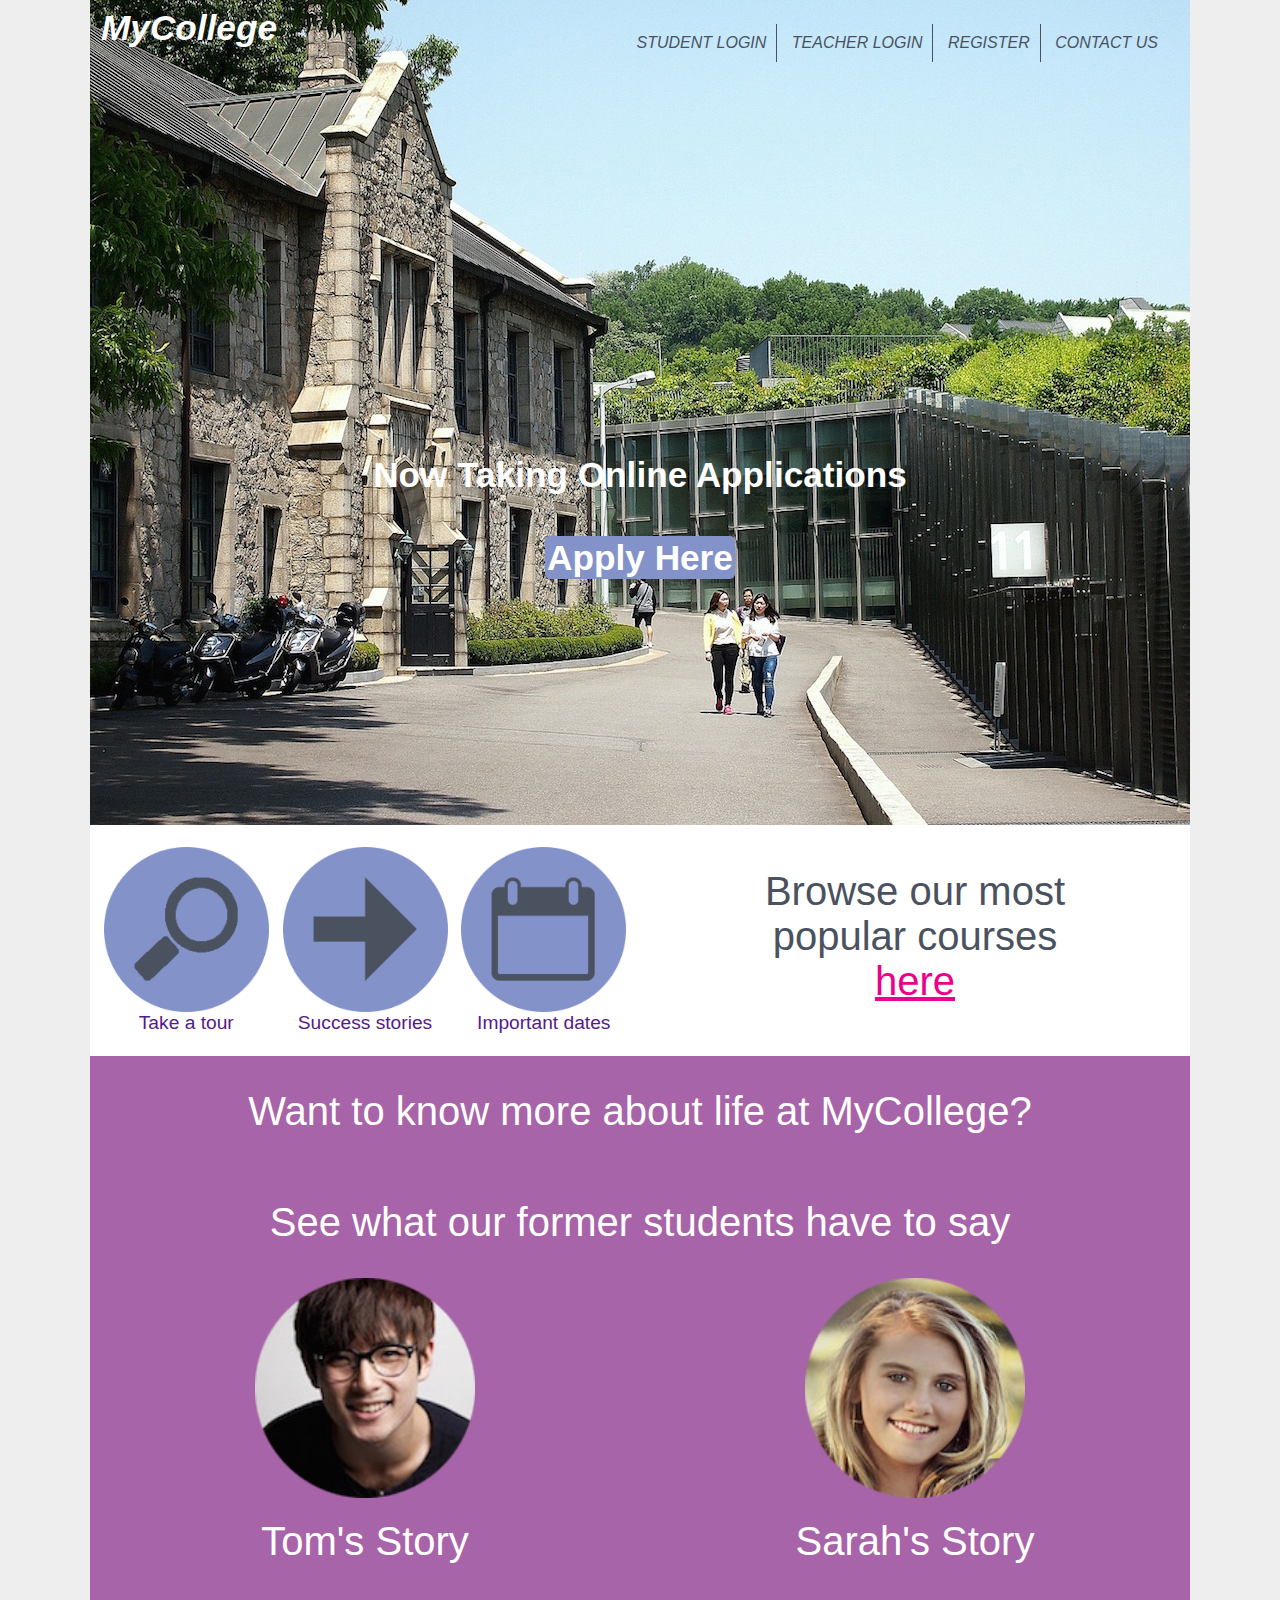
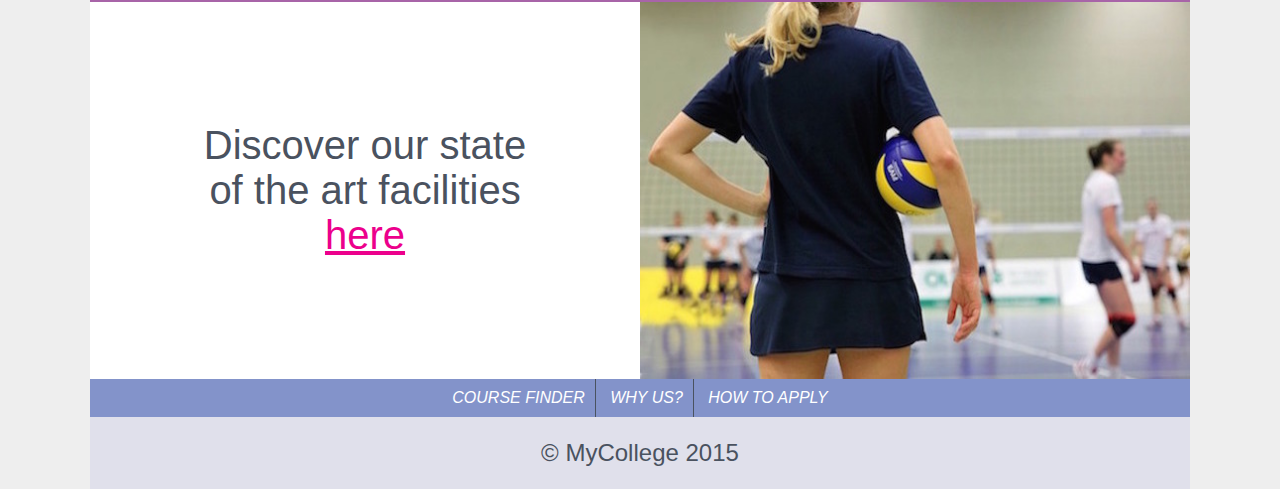
<file: MyCollege/index.html>
<!DOCTYPE html>
<html lang="en">
    <head>
       <title>MyCollege</title>
       <meta charset="utf-8">
       
       <meta name="viewport" content="width=device-width, initial-scale=1">
       
       <!-- Normalize CSS -->
       <link rel="stylesheet" type="text/css" href="css/normalize.css">
       
       <!-- Custom CSS -->
       <link rel="stylesheet" type="text/css" href="css/style.css">
       
       <!-- HTML5 Shiv -->
       <script src="js/html5shiv.js"></script>
       
       <!-- Picturefill -->
        <script src="js/picturefill.min.js" async></script>
        
    </head>
    
    <body>
       
       <header>
           <picture>
               <source media="(min-width: 1100px)"
                       srcset="images/university-1100.jpg">
                <source media="(min-width: 900px)"
                        srcset="images/university-900.jpg">
                <img src="images/university-600.jpg" alt="university image">
           </picture>
           
           <div id="logo"><p>MyCollege</p></div>
           
           <p>Now Taking Online Applications</p>
           
           <p id="apply-btn"><a href="">Apply Here</a></p>
           
           <nav>
               <ul>
                   <li><a href="">STUDENT LOGIN</a></li>
                   <li><a href="">TEACHER LOGIN</a></li>
                   <li><a href="">REGISTER</a></li>
                   <li><a href="">CONTACT US</a></li>
               </ul>
           </nav>
           
       </header>
       
       <main>
           <div class="row1-1">
               <div class="buttons"><a href=""><img src="images/magnifying.png">Take a tour</a></div>
               <div class="buttons"><a href=""><img src="images/arrow.png">Success stories</a></div>
               <div class="buttons"><a href=""><img src="images/calendar.png">Important dates</a></div>
           </div>
            <div class="row1-2">
                <p>Browse our most popular courses
                <span><a href="">here</a></span></p>   
           </div>
           
           <div class="row2">
               <p>Want to know more about life at MyCollege?</p>
               <p>See what our former students have to say</p>
               <div class="tom">
                   <img src="images/man.png">
                   <p>Tom's Story</p>
               </div>
               <div class="sarah">
                   <img src="images/woman.png">
                   <p>Sarah's Story</p>
               </div>  
           </div>
           
           <div class="row3">
               <div class="row3-1">
                   <p>Discover our state of the art facilities
                <span><a href="">here</a></span></p>
               </div>
               <div class="row3-2">
                   <img src="images/volleyball.jpg">
               </div>
           </div>
       </main>
       
       <footer>
           <nav>
               <ul>
                   <li><a href="">COURSE FINDER</a></li>
                   <li><a href="">WHY US?</a></li>
                   <li><a href="">HOW TO APPLY</a></li>
               </ul>
           </nav>
           <p>&copy; MyCollege 2015</p>
       </footer>
       
       
        
    </body>
    
</html>
</file>
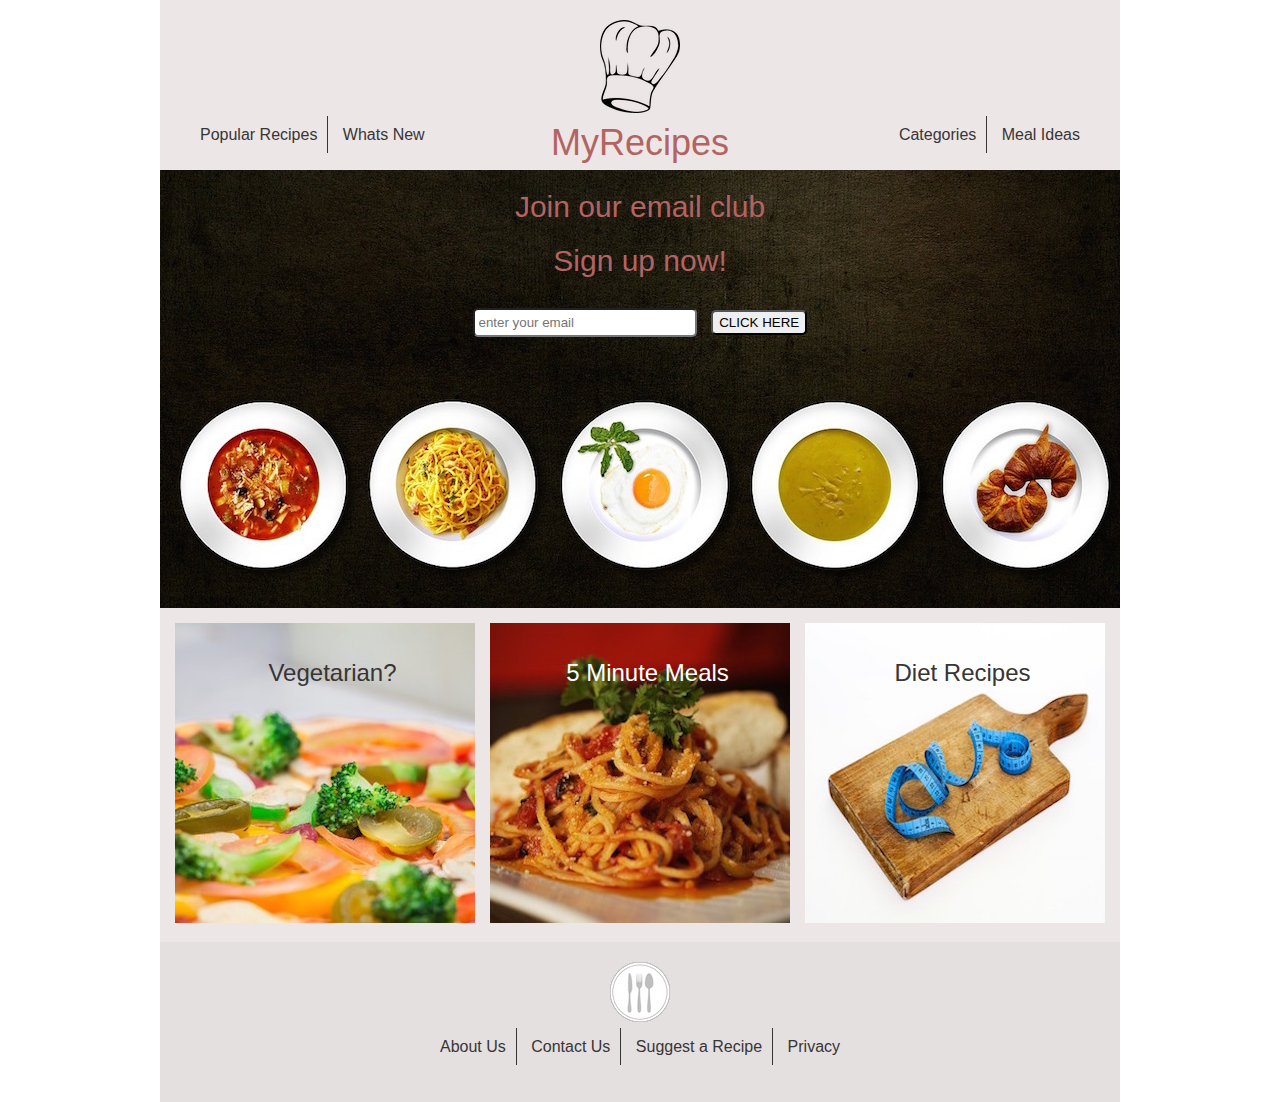
<file: MyRecipe/index.html>
<!DOCTYPE html>
<html lang="en">
   <head>
       <title>MyRecipe</title>
       <meta charset="utf-8">
       
       <!-- Stylesheet -->
       <link rel="stylesheet" type="text/css" href="style.css">
       
       <!-- HTML5 Shiv -->
       <script src="js/html5shiv.js"></script>
       
   </head>
   
   <body>
        <header>
           <div class="left">
              <ul>
                  <li><a href="">Popular Recipes</a></li>
                  <li><a href="">Whats New</a></li>
              </ul> 
           </div>
           
           <div class="right">
               <ul>
                  <li><a href="">Categories</a></li>
                  <li><a href="">Meal Ideas</a></li>
              </ul>
           </div>
            
            <div id="logo">
                <img src="images/chefs-hat.png"/>
                <p>MyRecipes</p>
            </div>
        </header> 
        
        <div id="main">
             <p>Join our email club</p>
            
            <p>Sign up now!</p>
            
            <form>
                <input id="email" type="email" name="email" placeholder=" enter your email">
                <input id="click" type="submit" value="CLICK HERE">
            </form>  
        </div>
        
        <div class="cf">
            <div class="box">
                <a href="">
                   <img src="images/pizza.jpg"/>
                    <p>Vegetarian?</p>
                </a>
            </div>
            <div class="box middle">
                <a href="">
                   <img src="images/pasta.jpg"/>
                    <p>5 Minute Meals</p>
                </a>
            </div>
            <div class="box">
                <a href="">
                   <img src="images/diet.jpg"/>
                    <p>Diet Recipes</p>
                </a>
            </div>
        </div>
       
       <footer>
           <img src="images/cutlery.png" />
           
           <nav>
               <ul>
                    <li><a href="">About Us</a></li>
                    <li><a href="">Contact Us</a></li>
                    <li><a href="">Suggest a Recipe</a></li>
                    <li><a href="">Privacy</a></li>
               </ul>
           </nav>
           
       </footer>
       
   </body>
   
    
    
</html>
</file>
<file: MyCollege/css/style.css>
/*----------
MOBILE FIRST
----------*/
html {
    background: #eee;
}

body {
    margin: 0 auto;
    width: 100%;
    background: white;
}

img {
    width: 100%;
    display: block;
}

p {
    color: #4a525f;
    margin: 0;
}

#logo p {
    display: block;
    position: absolute;
    top: 1%;
    color: white;
    font-size: 2.2em;
    font-style: italic;
    font-weight: bold;
    width: 100%;
    text-align: center;
}

/* TOP MENU */
ul {
    width: 100%;
    padding: 0;
    list-style: none!important;
}

li {
    text-align: center;
    padding: 5px;
    background: #4a525f;
    font-style: italic;
    border-bottom: 2px solid white;
}

li, li a {
    text-decoration: none;
    color: white;
}

li:hover, li a:hover {
    background: #393535;
}

/* TOP MENU END */

header {
    position: relative;
}

header p {
    position: absolute;
    bottom: 60%;
    width: 100%;
    text-align: center;
    color: white;
    font-size: 1.6em;
}

#apply-btn {
    bottom: 50%;
}

#apply-btn a {
    padding: 2px;
    text-decoration: none;
    background: #8393ca;
    color: white;
    border-radius: 5px;
}

#apply-btn a:hover {
    background: #3e486a;
}

.row1-1 {
    width 100%;
    float: left;
    margin-bottom: 2%;
}

.buttons {
    width: 30%;
    float: left;
    padding-left: 2.5%;
    text-align: center;
}

.buttons a {
    text-decoration: none;
}

.row1-2 {
    width: 100%;
    background: #E0E0EB;
    font-size: 1.6em;
    text-align: center;
    padding: 4% 0;
    display: inline-block;
}

.row2 {
    background: #a864a8;
    display: inline-block;
    width: 100%;
    text-align: center;
}

.row2 img {
    width: 40%;
    display: inline-block;
}

.row2 p {
    font-size: 1.4em;
    padding: 3% 0;
    color: white;
}

.row3-1 {
    display: inline-block;
    width: 100%;
    background: #E0E0EB;
    font-size: 1.6em;
    text-align: center;
    padding: 4% 0;
}

span a {
    text-decoration: underline;
    color: #ec008c;
}

footer p {
    text-align: center;
    padding-bottom: 2%;
    background: white;
}

/*-------------
DEVICES > 600PX
--------------*/
@media screen and (min-width: 600px) {

/* TOP MENU */
header ul {
    position: absolute;
    top: 8%;
    text-align: center;
    background: white;
}

header li, header li a {
    display: inline-block;
    background-color: transparent;
    border-bottom: none;
    color: #4a525f;
    padding: 5px;
}

header li {
    border-right: 1px solid #4a525f;
}

header li:last-child {
    border-right: none;
}

header li:hover, header li a:hover {
    background-color: #d8cccc;
}

/* TOP MENU END */

header p {
    bottom: 40%;
    font-size: 2em;
}

#apply-btn {
    bottom: 30%;
}

.row1-1 {
    width: 50%;
    margin-top: 2%;
}

.row1-2 {
    display: flex;
    width: 50%;
    justify-content: center;
    align-items: center;
    background: white;
}

.row1-2 p {
    max-width: 60%;
}

.row2 p {
    font-size: 2em;
}

.sarah, .tom {
    width: 50%;
    float: left;
    padding-bottom: 2%;
}

.row3 {
    display: flex;
}

.row3-1 {
    display: flex;
    flex: 1;
    justify-content: center;
    align-items: center;
    background: white;
}

.row3-1 p {
    max-width: 60%;
}

.row3-2 {
    flex: 1;
}

/* FOOTER MENU */
footer ul {
    text-align: center;
    background: #8393ca;
    margin: 0;
}

footer li, footer li a {
    display: inline-block;
    background-color: transparent;
    border-bottom: none;
    padding: 5px;
}

footer li {
    border-right: 1px solid #4a525f;
}

footer li:last-child {
    border-right: none;
}

footer li:hover, footer li a:hover {
    background: #3e486a;
}

footer p {
    padding-top: 2%;
    background: #e0e0eb;
    font-size: 1.2em;
}
}

/*-------------
DEVICES > 900PX
--------------*/

@media screen and (min-width: 900px) {
    
    body {
        max-width: 1100px;
    }
    
    header ul {
        max-width: 1100px;
        background-color: transparent;
        text-align: right;
        top: 1%;
        right: 2%;
    }
    
    header p {
        font-size: 2.2em;
        font-weight: bold;
        max-width: 1100px;
    }
    
    #logo p {
        text-align: left;
        padding-left: 1%;
    }
    
    .row1-1 {
        font-size: 1.2em;
    }
    
    .row1-2, .row2 p, .row3-1 {
        font-size: 2.5em;
    }
    
    footer p {
        font-size: 1.5em;
    }
    
}
</file>
<file: MyRecipe/style.css>
html {
    background-color: white;
}

body {
    background-color: #ede6e6;
    margin: 0 auto;
    width: 960px;
    font-family: arial, helvetica, sans-serif;
}

a {
    text-decoration: none;
    color: #373535;
}

/* HEADER */
header {
    height: 150px;
    padding-top: 20px;
}

ul {
    padding: 0;
}

li {
    display: inline;
    padding: 10px;
    font-size: 16px;
}

header li:first-child {
    border-right: 1px solid #373535;
}

.left {
    width: 320px;
    float: left;
}

.left ul {
    padding-left: 30px;
    padding-top: 90px;
}

.right {
    width: 320px;
    float: right;
}

.right ul {
    float: right;
    padding-right: 30px;
    padding-top: 90px;
}

#logo {
    width: 320px;
    float: left;
    text-align: center;
    color: #b46363;
    font-size: 36px;
}

#logo p {
    margin: 0;
}

/* CONTENT */
/**
 * For modern browsers
 * 1. The space content is one way to avoid an Opera bug when the
 *    contenteditable attribute is included anywhere else in the document.
 *    Otherwise it causes space to appear at the top and bottom of elements
 *    that are clearfixed.
 * 2. The use of `table` rather than `block` is only necessary if using
 *    `:before` to contain the top-margins of child elements.
 */
.cf:before,
.cf:after {
    content: " "; /* 1 */
    display: table; /* 2 */
}

.cf:after {
    clear: both;
}

/**
 * For IE 6/7 only
 * Include this rule to trigger hasLayout and contain floats.
 */
.cf {
    *zoom: 1;
}

#main {
    background-image: url('images/dishes.jpg');
    height: 438px;
}

#main p {
    margin: 0;
    padding-top: 20px;
    color: #b46363;
    text-align: center;
    font-size: 30px;
}

form {
    padding-top: 30px;
    text-align: center;
}

#email {
    width: 220px;
    height: 25px;
    border-radius: 5px;
    padding: 0;
    margin-right: 10px;
}

#click {
    height: 25px;
    border-radius: 5px;
}

.box {
    position: relative;
    float: left;
    margin: 15px 0;
}

.box img {
    position: relative;
    z-index: 1;
    margin-left: 15px;
}

.box p {
    position: absolute;
    width: 100%;
    top: 12px;
    z-index: 2;
    text-align: center;
    font-size: 24px;
    margin-left: 15px;
}

.middle p {
    color: white;
}

/* FOOTER */
nav {
    font-size: 16px;
    text-align: center;
}

footer {
    background-color: #e5e0e0;
    height: 140px;
    padding-top: 20px;
}

footer li {
    border-right: 1px solid #373535;
}

footer li:last-child {
    border-right: none;
}

footer img {
    display: block;
    margin: 0 auto;
}
</file>
